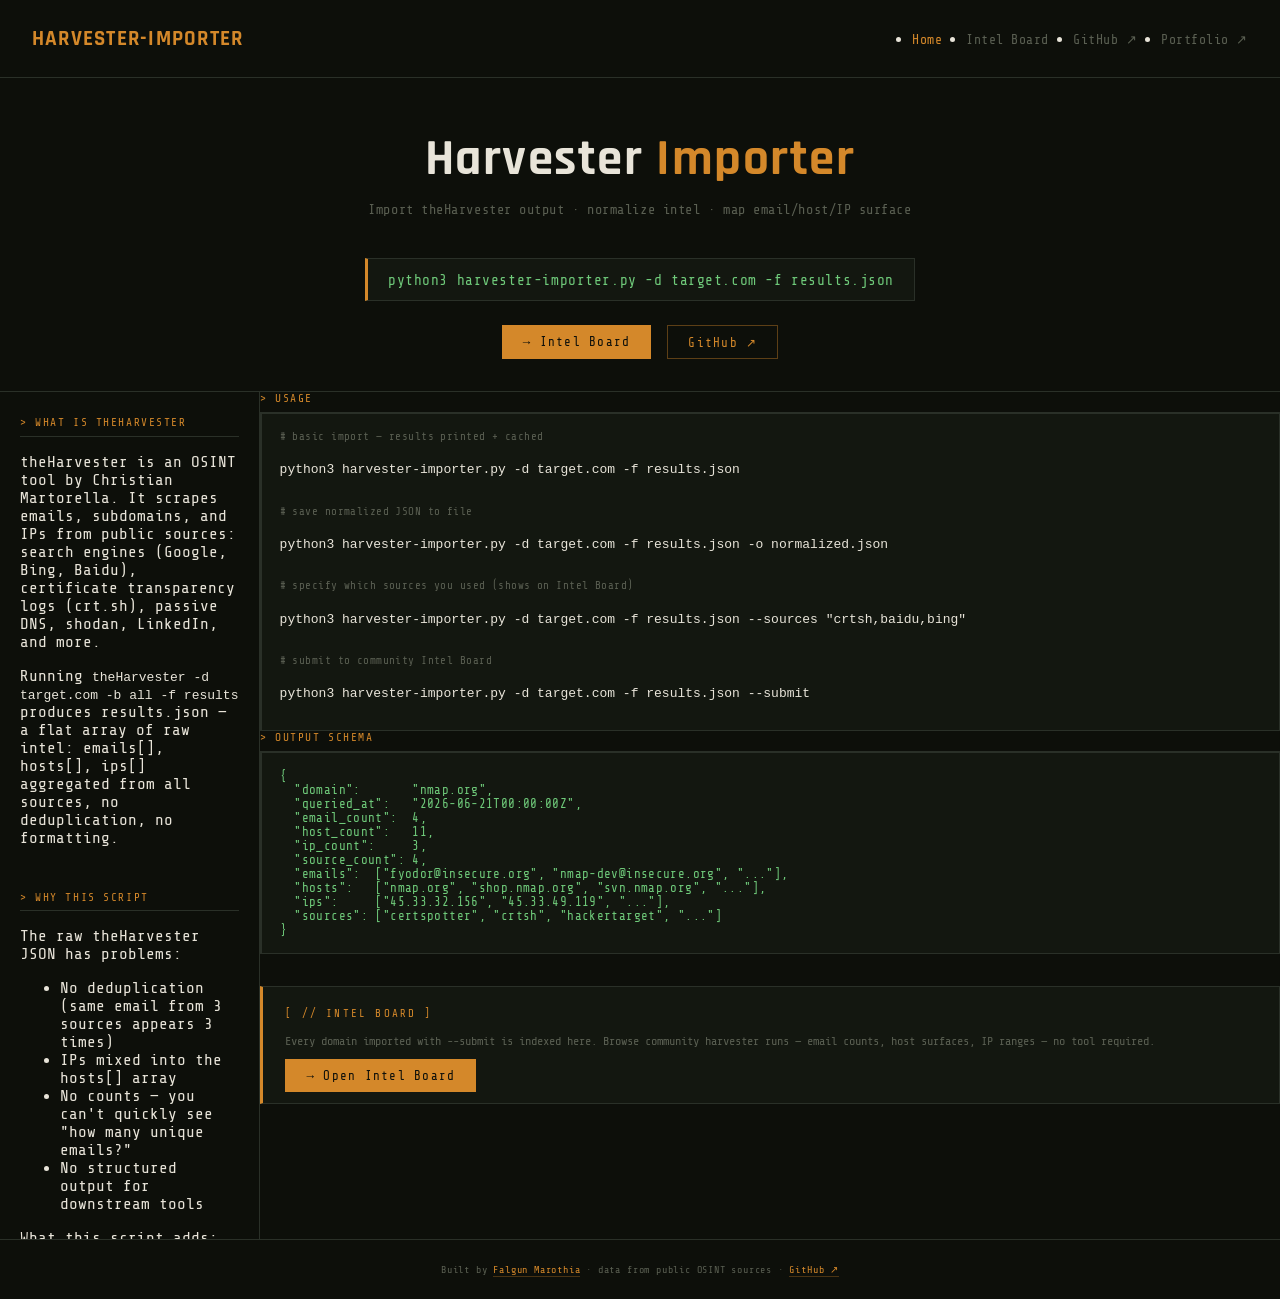
<file: web/index.html>
<!DOCTYPE html>
<html lang="en">
<head>
  <meta charset="UTF-8">
  <meta name="viewport" content="width=device-width, initial-scale=1.0">
  <title>harvester-importer — theHarvester Intel Importer</title>
  <link rel="preconnect" href="https://fonts.googleapis.com">
  <link rel="preconnect" href="https://fonts.gstatic.com" crossorigin>
  <link href="https://fonts.googleapis.com/css2?family=Share+Tech+Mono&family=Rajdhani:wght@400;600;700&display=swap" rel="stylesheet">
  <link rel="stylesheet" href="assets/css/style.css">
</head>
<body>

  <nav class="site-nav">
    <a href="index.html" class="nav-brand">HARVESTER-IMPORTER</a>
    <ul class="nav-links">
      <li><a href="index.html" class="nav-active">Home</a></li>
      <li><a href="intel-board.html">Intel Board</a></li>
      <li><a href="https://github.com/fmfalgun/harvester-importer" target="_blank" rel="noopener noreferrer">GitHub ↗</a></li>
      <li><a href="https://fmfalgun.github.io" target="_blank" rel="noopener noreferrer">Portfolio ↗</a></li>
    </ul>
  </nav>

  <section class="hero">
    <h1>Harvester <span>Importer</span></h1>
    <p class="tagline">Import theHarvester output · normalize intel · map email/host/IP surface</p>
    <div class="install-block">
      <code class="install-cmd">python3 harvester-importer.py -d target.com -f results.json</code>
    </div>
    <div class="hero-cta-row">
      <a href="intel-board.html" class="cta-btn">→ Intel Board</a>
      <a href="https://github.com/fmfalgun/harvester-importer" target="_blank" rel="noopener noreferrer" class="cta-ghost">GitHub ↗</a>
    </div>
  </section>

  <div class="layout">

    <aside class="info-panel">

      <div class="panel">
        <div class="panel-heading">&gt; WHAT IS THEHARVESTER</div>
        <div class="panel-body">
          <p>theHarvester is an OSINT tool by Christian Martorella. It scrapes emails, subdomains, and IPs from public sources: search engines (Google, Bing, Baidu), certificate transparency logs (crt.sh), passive DNS, shodan, LinkedIn, and more.</p>
          <p>Running <code>theHarvester -d target.com -b all -f results</code> produces results.json — a flat array of raw intel: emails[], hosts[], ips[] aggregated from all sources, no deduplication, no formatting.</p>
        </div>
      </div>

      <div class="panel">
        <div class="panel-heading">&gt; WHY THIS SCRIPT</div>
        <div class="panel-body">
          <p>The raw theHarvester JSON has problems:</p>
          <ul class="panel-list-plain">
            <li>No deduplication (same email from 3 sources appears 3 times)</li>
            <li>IPs mixed into the hosts[] array</li>
            <li>No counts — you can't quickly see "how many unique emails?"</li>
            <li>No structured output for downstream tools</li>
          </ul>
          <p>What this script adds:</p>
          <ul class="panel-list">
            <li>Deduplicates and sorts emails, hosts, IPs</li>
            <li>Separates IP addresses from hostnames</li>
            <li>Counts: email_count, host_count, ip_count, source_count</li>
            <li>SQLite cache — repeat imports instant (24h TTL)</li>
            <li>Structured JSON for piping to httprobe, subfinder, etc.</li>
          </ul>
        </div>
      </div>

      <div class="panel">
        <div class="panel-heading">&gt; HOW IT WORKS</div>
        <div class="panel-body">
          <div class="arch-diagram">
            <div class="input-box">python3 harvester-importer.py -d target.com -f results.json</div>
            <div class="arch-arrow">▼</div>
            <div class="engine-box">
              PARSE + NORMALIZE
              <span class="arch-sub">dedup · split IPs from hosts · count</span>
            </div>
            <div class="arch-arrow">▼</div>
            <div class="arch-cache">
              <span class="cache-label">SQLITE CACHE (cache.db)</span>
              <span class="cache-sub">fresh (&lt;24h)? serve instantly
stale? re-read input file</span>
            </div>
            <div class="arch-arrow">▼</div>
            <div class="output-box">
              NORMALIZED INTEL
              <span class="arch-sub">email_count · host_count · ip_count · source_count</span>
            </div>
          </div>
        </div>
      </div>

    </aside>

    <div class="home-main">

      <div class="panel">
        <div class="panel-heading">&gt; USAGE</div>
        <div class="panel-body">
          <div class="code-block">
            <span class="code-comment"># basic import — results printed + cached</span>
            <pre>python3 harvester-importer.py -d target.com -f results.json</pre>
            <span class="code-comment"># save normalized JSON to file</span>
            <pre>python3 harvester-importer.py -d target.com -f results.json -o normalized.json</pre>
            <span class="code-comment"># specify which sources you used (shows on Intel Board)</span>
            <pre>python3 harvester-importer.py -d target.com -f results.json --sources "crtsh,baidu,bing"</pre>
            <span class="code-comment"># submit to community Intel Board</span>
            <pre>python3 harvester-importer.py -d target.com -f results.json --submit</pre>
          </div>
        </div>
      </div>

      <div class="panel">
        <div class="panel-heading">&gt; OUTPUT SCHEMA</div>
        <div class="panel-body">
          <div class="code-block">
            <pre class="code-pre">{
  "domain":       "nmap.org",
  "queried_at":   "2026-06-21T00:00:00Z",
  "email_count":  4,
  "host_count":   11,
  "ip_count":     3,
  "source_count": 4,
  "emails":  ["fyodor@insecure.org", "nmap-dev@insecure.org", "..."],
  "hosts":   ["nmap.org", "shop.nmap.org", "svn.nmap.org", "..."],
  "ips":     ["45.33.32.156", "45.33.49.119", "..."],
  "sources": ["certspotter", "crtsh", "hackertarget", "..."]
}</pre>
          </div>
        </div>
      </div>

      <div class="hof-cta-card">
        <div class="hof-cta-label">[ // INTEL BOARD ]</div>
        <p class="hof-cta-desc">Every domain imported with --submit is indexed here. Browse community harvester runs — email counts, host surfaces, IP ranges — no tool required.</p>
        <a href="intel-board.html" class="cta-btn">→ Open Intel Board</a>
      </div>

    </div>

  </div>

  <footer class="site-footer">
    Built by <a href="https://fmfalgun.github.io" target="_blank" rel="noopener noreferrer">Falgun Marothia</a>
    &middot; data from public OSINT sources
    &middot; <a href="https://github.com/fmfalgun/harvester-importer" target="_blank" rel="noopener noreferrer">GitHub ↗</a>
  </footer>

</body>
</html>
</file>
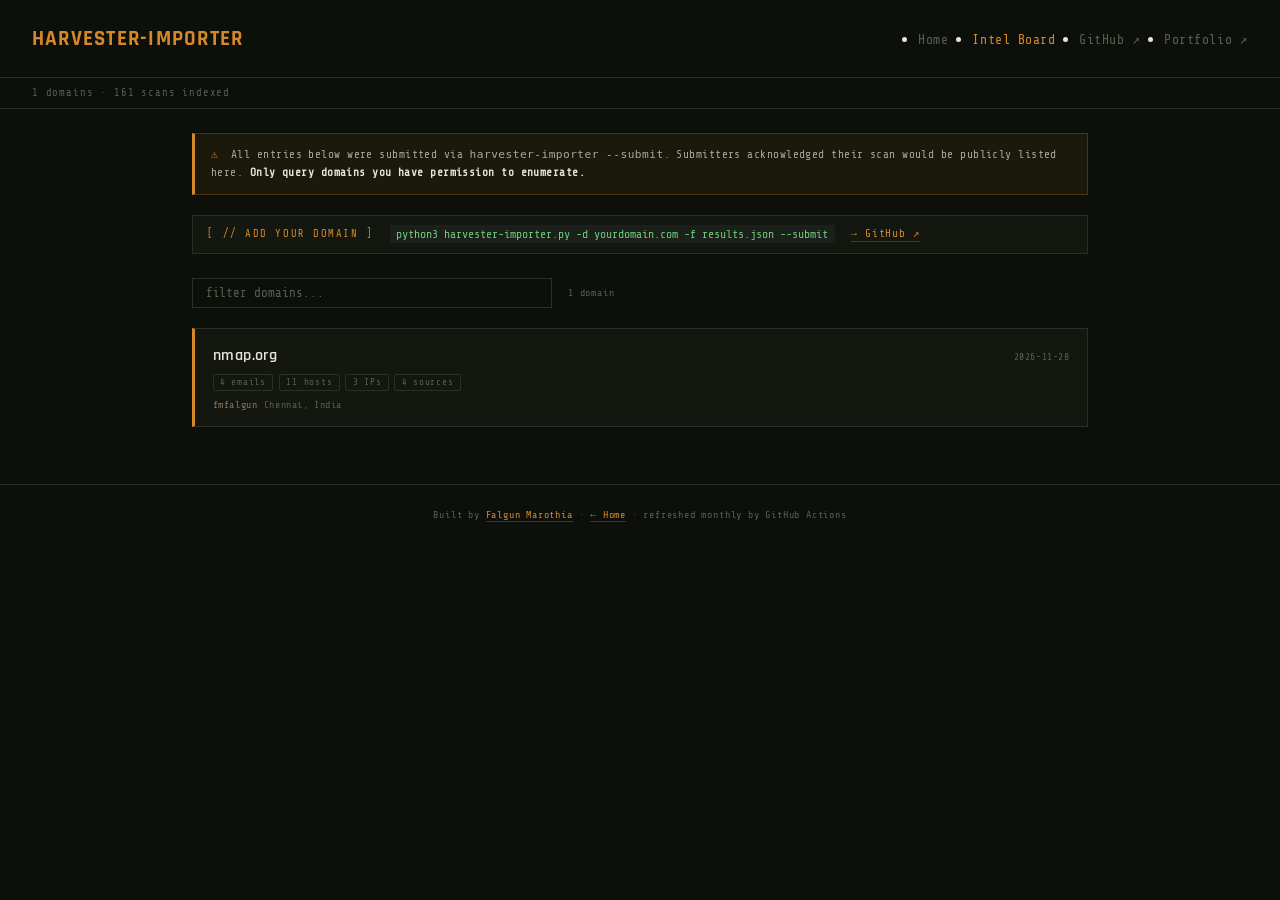
<file: web/domain.html>
<!DOCTYPE html>
<html lang="en">
<head>
  <meta charset="UTF-8">
  <meta name="viewport" content="width=device-width, initial-scale=1.0">
  <title>harvester-importer — domain detail</title>
  <link rel="preconnect" href="https://fonts.googleapis.com">
  <link rel="preconnect" href="https://fonts.gstatic.com" crossorigin>
  <link href="https://fonts.googleapis.com/css2?family=Share+Tech+Mono&family=Rajdhani:wght@400;600;700&display=swap" rel="stylesheet">
  <link rel="stylesheet" href="assets/css/style.css">
</head>
<body>

  <nav class="site-nav">
    <a href="index.html" class="nav-brand">HARVESTER-IMPORTER</a>
    <ul class="nav-links">
      <li><a href="index.html">Home</a></li>
      <li><a href="intel-board.html" class="nav-active">Intel Board</a></li>
      <li><a href="https://github.com/fmfalgun/harvester-importer" target="_blank" rel="noopener noreferrer">GitHub ↗</a></li>
      <li><a href="https://fmfalgun.github.io" target="_blank" rel="noopener noreferrer">Portfolio ↗</a></li>
    </ul>
  </nav>

  <div class="domain-header">
    <span id="domain-name-display" class="domain-name-display">—</span>
    <span id="contributor-meta" class="domain-contributor"></span>
  </div>

  <div id="error-box"><span id="error-message"></span></div>

  <section id="stats-row" class="stats-row">
    <div class="stat-badge">
      <span class="stat-value" id="val-email-count">&mdash;</span>
      <span class="stat-label">Emails Found</span>
    </div>
    <div class="stat-badge">
      <span class="stat-value" id="val-host-count">&mdash;</span>
      <span class="stat-label">Hosts Found</span>
    </div>
    <div class="stat-badge">
      <span class="stat-value" id="val-ip-count">&mdash;</span>
      <span class="stat-label">IPs Found</span>
    </div>
    <div class="stat-badge">
      <span class="stat-value" id="val-source-count">&mdash;</span>
      <span class="stat-label">Sources Used</span>
    </div>
  </section>

  <main id="results">

    <p id="queried-at-line">data as of <span id="queried-at">&mdash;</span></p>

    <section class="result-section section" id="section-emails">
      <h2 class="section-title emails">[ // EMAILS ]</h2>
      <div class="entry-list" id="list-emails"></div>
    </section>

    <section class="result-section section" id="section-hosts">
      <h2 class="section-title hosts">[ // HOSTS ]</h2>
      <div class="entry-list" id="list-hosts"></div>
    </section>

    <section class="result-section section" id="section-ips">
      <h2 class="section-title ips">[ // IP ADDRESSES ]</h2>
      <div class="entry-list" id="list-ips"></div>
    </section>

    <section class="result-section section" id="section-sources">
      <h2 class="section-title sources">[ // SOURCES USED ]</h2>
      <div class="entry-list" id="list-sources"></div>
    </section>

  </main>

  <footer class="site-footer">
    <a href="intel-board.html">← intel board</a>
    &middot; <a href="index.html">home</a>
    &middot; <a href="https://github.com/fmfalgun/harvester-importer" target="_blank" rel="noopener noreferrer">GitHub ↗</a>
    &middot; refreshed monthly by GitHub Actions
  </footer>

  <script src="assets/js/domain.js"></script>

</body>
</html>
</file>
<file: web/assets/css/style.css>
/* harvester-importer — tactical dark (FM//SEC palette) */

/* ═══════════════════════════════════════════════════
   DESIGN TOKENS
═══════════════════════════════════════════════════ */

:root {
  --black:  #0D0F0A;
  --card:   #131710;
  --border: #2A3028;
  --cream:  #E8E4D9;
  --dim:    #5A5F52;
  --amber:  #D4882A;
  --khaki:  #8B7355;
  --green:  #6FCA7A;
  --blue:   #7AA8CA;
  --red:    #CC3333;
  --font-mono: 'Share Tech Mono', 'Courier New', monospace;
  --font-display: 'Rajdhani', sans-serif;
}

/* ═══════════════════════════════════════════════════
   BASE
═══════════════════════════════════════════════════ */

* {
  box-sizing: border-box;
}

body {
  background-color: var(--black);
  font-family: var(--font-mono);
  color: var(--cream);
  margin: 0;
}

a {
  color: var(--amber);
  text-decoration: none;
}

a:hover {
  color: var(--cream);
}

/* ═══════════════════════════════════════════════════
   NAV
═══════════════════════════════════════════════════ */

nav {
  display: flex;
  justify-content: space-between;
  align-items: center;
  padding: .85rem 2rem;
  border-bottom: 1px solid var(--border);
  background: var(--black);
  position: sticky;
  top: 0;
  z-index: 100;
}

.nav-brand {
  font-family: var(--font-display);
  font-weight: 700;
  font-size: 1.3rem;
  color: var(--amber);
  letter-spacing: .06em;
  text-decoration: none;
}

.nav-links {
  display: flex;
  gap: 1.5rem;
  align-items: center;
}

.nav-links a {
  color: var(--dim);
  font-family: var(--font-mono);
  font-size: .82rem;
  letter-spacing: .04em;
  transition: color .2s;
  text-decoration: none;
}

.nav-links a:hover {
  color: var(--amber);
}

.nav-active {
  color: var(--amber) !important;
  pointer-events: none;
}

/* ═══════════════════════════════════════════════════
   HERO
═══════════════════════════════════════════════════ */

.hero {
  padding: 3rem 2rem 2rem;
  text-align: center;
  border-bottom: 1px solid var(--border);
}

.hero h1 {
  font-family: var(--font-display);
  font-weight: 700;
  font-size: clamp(2rem, 5vw, 3.2rem);
  color: var(--cream);
  letter-spacing: .03em;
  margin: 0;
}

.hero h1 span {
  color: var(--amber);
}

.hero > p {
  color: var(--dim);
  font-family: var(--font-mono);
  font-size: .85rem;
  margin-top: .6rem;
  letter-spacing: .04em;
}

.install-block {
  margin: 1.75rem auto 0;
  display: inline-block;
  background: var(--card);
  border: 1px solid var(--border);
  border-left: 3px solid var(--amber);
  padding: .7rem 1.25rem;
}

.install-cmd {
  font-family: var(--font-mono);
  font-size: .9rem;
  color: var(--green);
  letter-spacing: .04em;
}

.hero-cta-row {
  display: flex;
  justify-content: center;
  gap: 1rem;
  margin-top: 1.5rem;
  flex-wrap: wrap;
}

.cta-btn {
  font-family: var(--font-mono);
  font-size: .78rem;
  letter-spacing: .1em;
  color: var(--black);
  background: var(--amber);
  padding: .55rem 1.25rem;
  text-decoration: none;
  border: 1px solid var(--amber);
  transition: opacity .2s;
}

.cta-btn:hover {
  opacity: .85;
  color: var(--black);
}

.cta-ghost {
  font-family: var(--font-mono);
  font-size: .78rem;
  letter-spacing: .1em;
  color: var(--amber);
  border: 1px solid rgba(212, 136, 42, .4);
  padding: .55rem 1.25rem;
  text-decoration: none;
  transition: border-color .2s;
}

.cta-ghost:hover {
  border-color: var(--amber);
  color: var(--amber);
}

/* ═══════════════════════════════════════════════════
   TWO-COL LAYOUT
═══════════════════════════════════════════════════ */

.layout {
  display: grid;
  grid-template-columns: 260px 1fr;
  max-width: 1280px;
  margin: 0 auto;
  align-items: start;
}

.layout main {
  max-width: none;
  margin: 0;
  padding: 2rem 1.75rem 4rem;
  min-width: 0;
}

.info-panel {
  position: sticky;
  top: 53px;
  height: calc(100vh - 53px);
  overflow-y: auto;
  overflow-x: hidden;
  border-right: 1px solid var(--border);
  padding: 1.5rem 1.25rem;
  display: flex;
  flex-direction: column;
  gap: 1.75rem;
  scrollbar-width: thin;
  scrollbar-color: var(--border) transparent;
}

.info-panel::-webkit-scrollbar {
  width: 4px;
}

.info-panel::-webkit-scrollbar-thumb {
  background: var(--border);
}

/* ═══════════════════════════════════════════════════
   PANEL BLOCKS
═══════════════════════════════════════════════════ */

.panel-block {
  display: flex;
  flex-direction: column;
  gap: .65rem;
}

.panel-heading {
  font-family: var(--font-mono);
  font-size: .7rem;
  color: var(--amber);
  letter-spacing: .14em;
  text-transform: uppercase;
  padding-bottom: .4rem;
  border-bottom: 1px solid var(--border);
}

.panel-text {
  font-family: var(--font-mono);
  font-size: .75rem;
  color: var(--dim);
  line-height: 1.65;
}

.panel-text .hl {
  color: var(--cream);
}

.inline-code {
  font-family: var(--font-mono);
  font-size: .72rem;
  background: rgba(42, 48, 40, .5);
  color: var(--khaki);
  padding: .05rem .3rem;
  border: 1px solid var(--border);
}

.panel-list {
  font-family: var(--font-mono);
  font-size: .73rem;
  color: var(--dim);
  line-height: 1.7;
  list-style: none;
  padding: 0;
  margin: 0;
}

.panel-list li::before {
  content: '▸ ';
  color: var(--amber);
  font-size: .65rem;
}

/* ═══════════════════════════════════════════════════
   ARCH DIAGRAM
═══════════════════════════════════════════════════ */

.arch-diagram {
  display: flex;
  flex-direction: column;
  align-items: center;
  gap: .28rem;
  font-family: var(--font-mono);
  font-size: .7rem;
}

.arch-box {
  width: 100%;
  background: rgba(42, 48, 40, .4);
  border: 1px solid var(--border);
  padding: .4rem .6rem;
  color: var(--cream);
  text-align: center;
  font-size: .68rem;
  letter-spacing: .05em;
  display: flex;
  flex-direction: column;
  gap: .1rem;
}

.arch-sub {
  color: var(--dim);
  font-size: .6rem;
}

.input-box {
  border-color: var(--amber);
  color: var(--amber);
}

.output-box {
  border-color: var(--blue);
  color: var(--blue);
  font-size: .62rem;
}

.engine-box {
  border-color: var(--border);
}

.arch-arrow {
  color: var(--dim);
  font-size: .8rem;
  line-height: 1;
}

.arch-cache {
  width: 100%;
  border: 1px dashed var(--border);
  padding: .35rem .6rem;
  text-align: center;
}

.cache-label {
  color: var(--amber);
  font-size: .65rem;
  letter-spacing: .06em;
}

.cache-sub {
  color: var(--dim);
  font-size: .58rem;
  margin-top: .1rem;
  line-height: 1.4;
}

/* ═══════════════════════════════════════════════════
   CODE BLOCKS
═══════════════════════════════════════════════════ */

.home-panel {
  margin-bottom: 2.5rem;
}

.code-block {
  background: var(--card);
  border: 1px solid var(--border);
  border-left: 2px solid var(--border);
  padding: 1rem 1.1rem;
  display: flex;
  flex-direction: column;
  gap: .4rem;
}

.code-comment {
  font-family: var(--font-mono);
  font-size: .68rem;
  color: var(--dim);
  letter-spacing: .04em;
  margin-top: .5rem;
}

.code-comment:first-child {
  margin-top: 0;
}

.code-pre {
  font-family: var(--font-mono);
  font-size: .78rem;
  color: var(--green);
  letter-spacing: .03em;
  white-space: pre;
  overflow-x: auto;
  margin: 0;
}

/* ═══════════════════════════════════════════════════
   HOF CTA
═══════════════════════════════════════════════════ */

.hof-cta-card {
  background: var(--card);
  border: 1px solid var(--border);
  border-left: 3px solid var(--amber);
  padding: 1.25rem 1.4rem;
  margin-top: 2rem;
}

.hof-cta-label {
  font-family: var(--font-mono);
  font-size: .68rem;
  letter-spacing: .2em;
  color: var(--amber);
  margin-bottom: .7rem;
}

.hof-cta-desc {
  font-family: var(--font-mono);
  font-size: .75rem;
  color: var(--dim);
  line-height: 1.6;
  margin-bottom: .9rem;
}

/* ═══════════════════════════════════════════════════
   HOF SUBHEADER
═══════════════════════════════════════════════════ */

.hof-subheader {
  border-bottom: 1px solid var(--border);
  padding: .55rem 2rem;
  font-family: var(--font-mono);
  font-size: .65rem;
  letter-spacing: .08em;
  color: var(--dim);
}

/* ═══════════════════════════════════════════════════
   DOMAIN HEADER
═══════════════════════════════════════════════════ */

.domain-header {
  max-width: 960px;
  margin: 0 auto;
  padding: .75rem 2rem;
  border-bottom: 1px solid var(--border);
  display: flex;
  align-items: baseline;
  gap: 1.5rem;
}

.domain-name-display {
  font-family: var(--font-display);
  font-weight: 700;
  font-size: 1.25rem;
  color: var(--cream);
  letter-spacing: .04em;
}

.domain-contributor {
  font-family: var(--font-mono);
  font-size: .65rem;
  letter-spacing: .08em;
  color: var(--khaki);
}

/* ═══════════════════════════════════════════════════
   STATS ROW
═══════════════════════════════════════════════════ */

#stats-row {
  max-width: 960px;
  margin: 2rem auto 0;
  padding: 0 2rem;
}

.stats-row {
  display: flex;
  gap: 1rem;
  flex-wrap: wrap;
  margin-bottom: 0;
}

.stat-badge {
  background: var(--card);
  border: 1px solid var(--border);
  border-top: 2px solid var(--amber);
  padding: .9rem 1.4rem;
  text-align: center;
  flex: 1;
  min-width: 120px;
}

.stat-value {
  font-family: var(--font-display);
  font-weight: 700;
  font-size: 2rem;
  color: var(--amber);
  display: block;
  letter-spacing: .04em;
}

.stat-label {
  font-family: var(--font-mono);
  font-size: .6rem;
  letter-spacing: .15em;
  text-transform: uppercase;
  color: var(--dim);
  display: block;
  margin-top: .25rem;
}

/* ═══════════════════════════════════════════════════
   ERROR BOX
═══════════════════════════════════════════════════ */

#error-box {
  display: none;
  border: 1px solid var(--red);
  border-left: 3px solid var(--red);
  background: rgba(204, 51, 51, .06);
  color: var(--red);
  font-size: .75rem;
  padding: .75rem 1rem;
  margin: 1.5rem 2rem;
}

/* ═══════════════════════════════════════════════════
   MAIN CONTENT
═══════════════════════════════════════════════════ */

main {
  max-width: 960px;
  margin: 0 auto;
  padding: 1.5rem 2rem 3rem;
}

#queried-at-line {
  font-size: .62rem;
  letter-spacing: .08em;
  color: var(--dim);
  margin: 1.25rem 0 2rem;
}

#queried-at-line span {
  color: var(--khaki);
}

/* ═══════════════════════════════════════════════════
   SECTIONS
═══════════════════════════════════════════════════ */

.result-section {
  margin-bottom: 2.5rem;
}

.section-title {
  font-family: var(--font-mono);
  font-size: .68rem;
  font-weight: normal;
  letter-spacing: .2em;
  color: var(--khaki);
  margin-bottom: .8rem;
  padding-bottom: .5rem;
  border-bottom: 1px solid var(--border);
  text-transform: uppercase;
}

.section-title.emails {
  color: var(--green);
}

.section-title.hosts {
  color: var(--blue);
}

.section-title.ips {
  color: var(--amber);
}

.section-title.sources {
  color: var(--khaki);
}

/* ═══════════════════════════════════════════════════
   ENTRY LIST
═══════════════════════════════════════════════════ */

.entry-list {
  border-left: 2px solid var(--border);
  padding-left: 1rem;
}

.entry {
  display: flex;
  align-items: center;
  gap: 12px;
  padding: .5rem 0;
  border-bottom: 1px solid rgba(42, 48, 40, .5);
}

.entry:last-child {
  border-bottom: none;
}

.entry-name {
  flex: 1;
  color: var(--cream);
  font-size: .82rem;
  letter-spacing: .02em;
}

.empty {
  color: var(--dim);
  font-size: .75rem;
  font-style: italic;
}

/* ═══════════════════════════════════════════════════
   INTEL BOARD
═══════════════════════════════════════════════════ */

#ib-disclaimer {
  background: rgba(212, 136, 42, .07);
  border: 1px solid rgba(212, 136, 42, .25);
  border-left: 3px solid var(--amber);
  padding: .75rem 1rem;
  font-size: .7rem;
  letter-spacing: .04em;
  color: rgba(232, 228, 217, .7);
  margin-bottom: 1.25rem;
  line-height: 1.6;
}

#ib-disclaimer .disclaimer-icon {
  color: var(--amber);
  margin-right: .4rem;
}

#ib-disclaimer strong {
  color: var(--cream);
}

#ib-howto {
  display: flex;
  align-items: center;
  gap: 1rem;
  flex-wrap: wrap;
  margin-bottom: 1.5rem;
  padding: .6rem .9rem;
  background: var(--card);
  border: 1px solid var(--border);
  font-size: .68rem;
}

.howto-label {
  font-family: var(--font-mono);
  font-size: .65rem;
  letter-spacing: .15em;
  color: var(--amber);
  text-transform: uppercase;
}

.howto-cmd {
  font-family: var(--font-mono);
  font-size: .72rem;
  color: var(--green);
  background: rgba(42, 48, 40, .4);
  padding: .15rem .4rem;
}

.howto-link {
  color: var(--amber);
  font-size: .68rem;
  letter-spacing: .08em;
  text-decoration: none;
  border-bottom: 1px solid rgba(212, 136, 42, .3);
  padding-bottom: 1px;
  transition: border-color .2s;
}

.howto-link:hover {
  border-color: var(--amber);
  color: var(--amber);
}

#search-row {
  display: flex;
  align-items: center;
  gap: 1rem;
  margin-bottom: 1.25rem;
}

#search-input {
  flex: 1;
  background: var(--black);
  border: 1px solid var(--border);
  color: var(--cream);
  font-family: var(--font-mono);
  font-size: .78rem;
  padding: .45rem .8rem;
  outline: none;
  transition: border-color .2s;
  max-width: 360px;
}

#search-input::placeholder {
  color: var(--dim);
}

#search-input:focus {
  border-color: var(--amber);
}

#search-count {
  font-family: var(--font-mono);
  font-size: .62rem;
  color: var(--dim);
  letter-spacing: .08em;
  white-space: nowrap;
}

.domain-card {
  background: var(--card);
  border: 1px solid var(--border);
  border-left: 3px solid var(--amber);
  padding: 1rem 1.1rem;
  cursor: pointer;
  transition: border-left-color .2s, background .2s;
  margin-bottom: .6rem;
}

.domain-card:hover {
  background: #161A12;
  border-left-color: var(--cream);
}

.card-header-row {
  display: flex;
  justify-content: space-between;
  align-items: baseline;
  margin-bottom: .5rem;
}

.card-domain {
  font-family: var(--font-display);
  font-weight: 600;
  font-size: 1rem;
  color: var(--cream);
  letter-spacing: .03em;
  word-break: break-all;
}

.card-date {
  font-family: var(--font-mono);
  font-size: .6rem;
  letter-spacing: .06em;
  color: var(--dim);
  white-space: nowrap;
  margin-left: .5rem;
}

.card-stats {
  display: flex;
  flex-wrap: wrap;
  gap: .35rem;
  margin-bottom: .5rem;
}

.card-stat {
  font-family: var(--font-mono);
  font-size: .58rem;
  letter-spacing: .08em;
  color: var(--dim);
  border: 1px solid var(--border);
  padding: .15rem .4rem;
  border-radius: 2px;
}

.card-contributor {
  font-family: var(--font-mono);
  font-size: .62rem;
  letter-spacing: .06em;
  color: var(--dim);
}

.card-name {
  color: var(--khaki);
  margin-right: .4rem;
}

/* ═══════════════════════════════════════════════════
   FOOTER
═══════════════════════════════════════════════════ */

.site-footer {
  font-family: var(--font-mono);
  font-size: .63rem;
  letter-spacing: .08em;
  color: var(--dim);
  text-align: center;
  padding: 1.5rem 2rem;
  border-top: 1px solid var(--border);
}

.site-footer a {
  color: var(--amber);
  text-decoration: none;
  border-bottom: 1px solid rgba(212, 136, 42, .3);
  padding-bottom: 1px;
  transition: border-color .2s;
}

.site-footer a:hover {
  border-color: var(--amber);
  color: var(--amber);
}

/* ═══════════════════════════════════════════════════
   RESPONSIVE — 900px
═══════════════════════════════════════════════════ */

@media (max-width: 900px) {
  .layout {
    grid-template-columns: 1fr;
  }

  .info-panel {
    position: static;
    height: auto;
    border-right: none;
    border-bottom: 1px solid var(--border);
  }

  .layout main {
    padding: 1.5rem 1.25rem 3rem;
  }
}

/* ═══════════════════════════════════════════════════
   RESPONSIVE — 600px
═══════════════════════════════════════════════════ */

@media (max-width: 600px) {
  nav {
    padding: .75rem 1rem;
  }

  .nav-brand {
    font-size: 1.1rem;
  }

  .nav-links {
    gap: .9rem;
  }

  .nav-links a {
    font-size: .72rem;
  }

  .hero {
    padding: 2rem 1rem 1.5rem;
  }

  .hero-cta-row {
    flex-direction: column;
    align-items: center;
  }

  .hof-subheader {
    padding: .5rem 1rem;
  }

  .domain-header {
    padding: .6rem 1rem;
  }

  #stats-row {
    padding-left: 1rem;
    padding-right: 1rem;
  }

  .stat-badge {
    min-width: calc(50% - .5rem);
  }

  #ib-howto {
    flex-direction: column;
    align-items: flex-start;
    gap: .5rem;
  }

  #search-input {
    max-width: 100%;
  }
}
</file>
